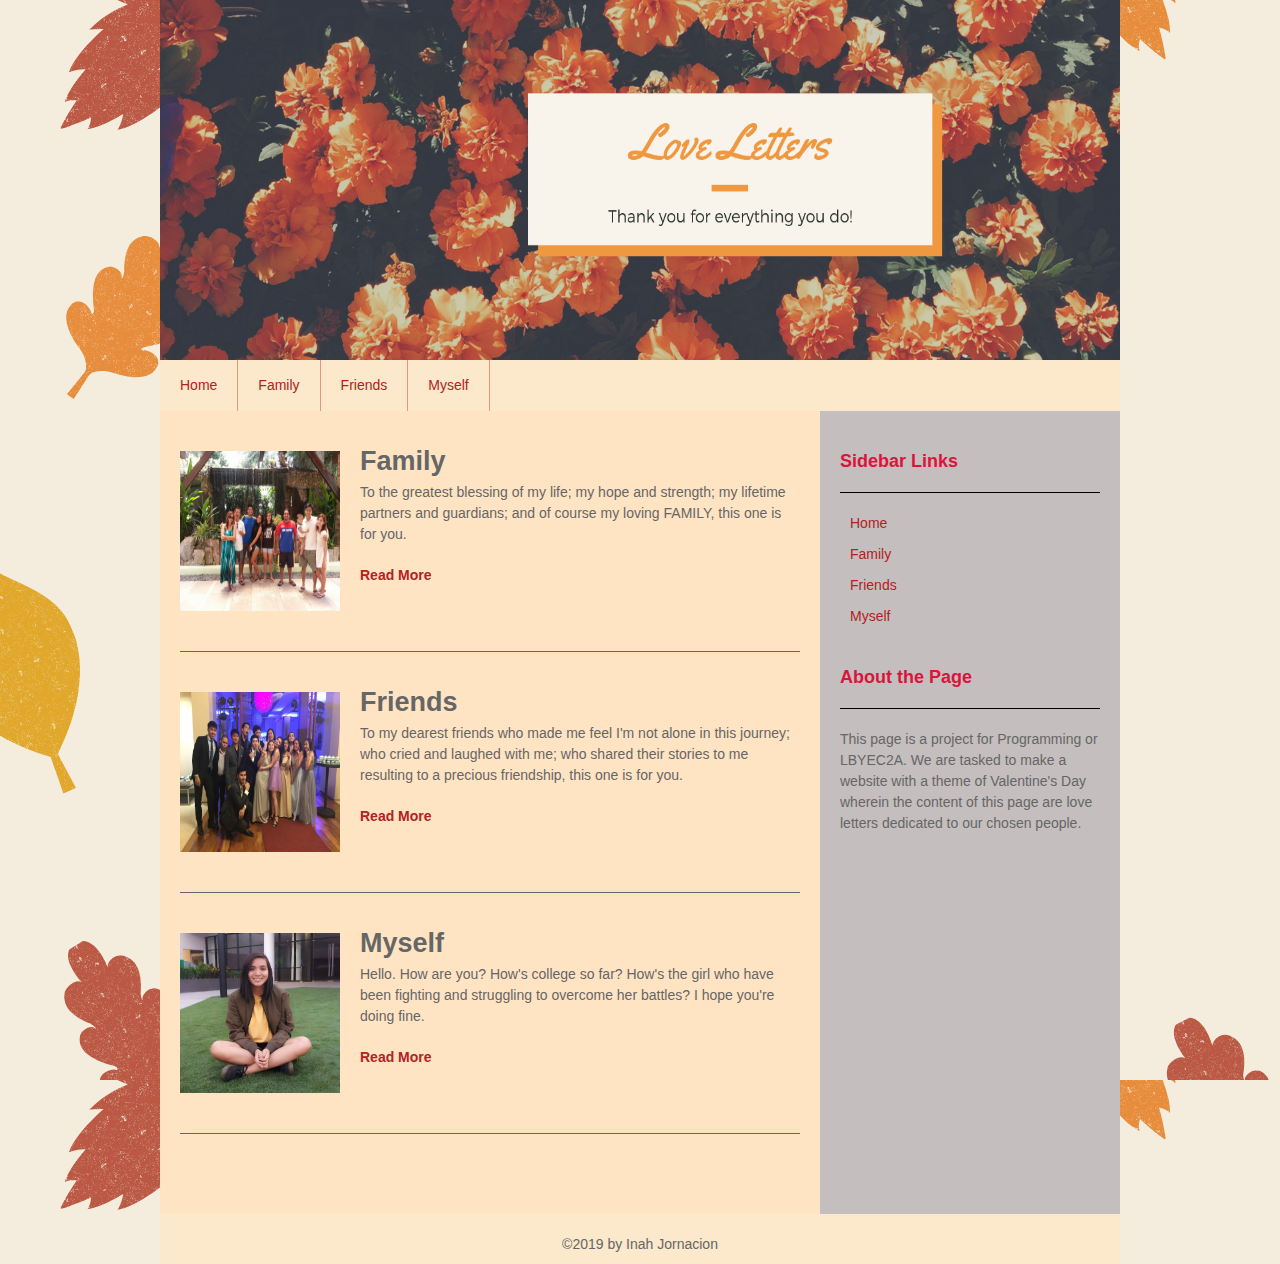
<file: index.html>
<html>

<head>
    <title>Love Letter</title>
    <link rel="stylesheet" href="reset.css" type="text/css" />
    <link rel="stylesheet" href="style.css" type="text/css" />
</head>

<body>
    <div id="main-wrapper">
        <header>
            <img class="logo" src="love_letters.png">
            <nav class="primary">
                <ul class="group">
                    <li><a href="index.html">Home</a></li>
                    <li><a href="family.html">Family</a></li>
                    <li><a href="friends.html">Friends</a></li>
                    <li><a href="myself.html">Myself</a></li>

                </ul>
            </nav>
        </header><!-- end header -->

        <div class="content-wrap group">
            <section id="main-content">
                <article class="posts group">
                    <img class="thumbnail" src="13239075_1113656398699155_4206193351215046397_n.jpg" alt="thumbnail" />
                    <div>
                        <h1>Family</h1>
                        <p>To the greatest blessing of my life; my hope and strength; my lifetime partners and guardians; and of course my loving FAMILY, this one is for you.</p>
                        <a class="readmore" href="family.html" title="readmore">Read More</a>
                    </div>
                </article>

                <article class="posts group">
                    <img class="thumbnail" src="friends.jpg" alt="thumbnail" />
                    <div>
                        <h1>Friends</h1>
                        <p>To my dearest friends who made me feel I'm not alone in this journey; who cried and laughed with me; who shared their stories to me resulting to a precious friendship, this one is for you.</p>
                        <a class="readmore" href="friends.html" title="readmore">Read More</a>
                    </div>
                </article>

                <article class="posts group">
                    <img class="thumbnail" src="myself.jpg" alt="thumbnail" />
                    <div>
                        <h1>Myself</h1>
                        <p>Hello. How are you? How's college so far? How's the girl who have been fighting and struggling to overcome her battles? I hope you're doing fine.</p>
                        <a class="readmore" href="myself.html" title="readmore">Read More</a>
                    </div>
                </article>
            </section><!-- end main-content -->

            <aside>
                <div class="sidebox">
                    <h2 class="sidebar-heading">Sidebar Links</h2>
                    <ul>
                        <li><a href="index.html">Home</a></li>
                        <li><a href="family.html">Family</a></li>
                        <li><a href="friends.html">Friends</a></li>
                        <li><a href="myself.html">Myself</a></li>


                    </ul>
                </div><!-- end sidebox -->

                <div class="sidebox">
                    <h2 class="sidebar-heading">About the Page</h2>
                    <p>This page is a project for Programming or LBYEC2A. We are tasked to make a website with a theme of Valentine's Day wherein the content of this page are love letters dedicated to our chosen people.</p>
                </div><!-- end sidebar -->
            </aside>
        </div><!-- end wrap-content -->

        <footer>
            &copy;2019 by Inah Jornacion
        </footer>
    </div>
</body>

</html>
</file>
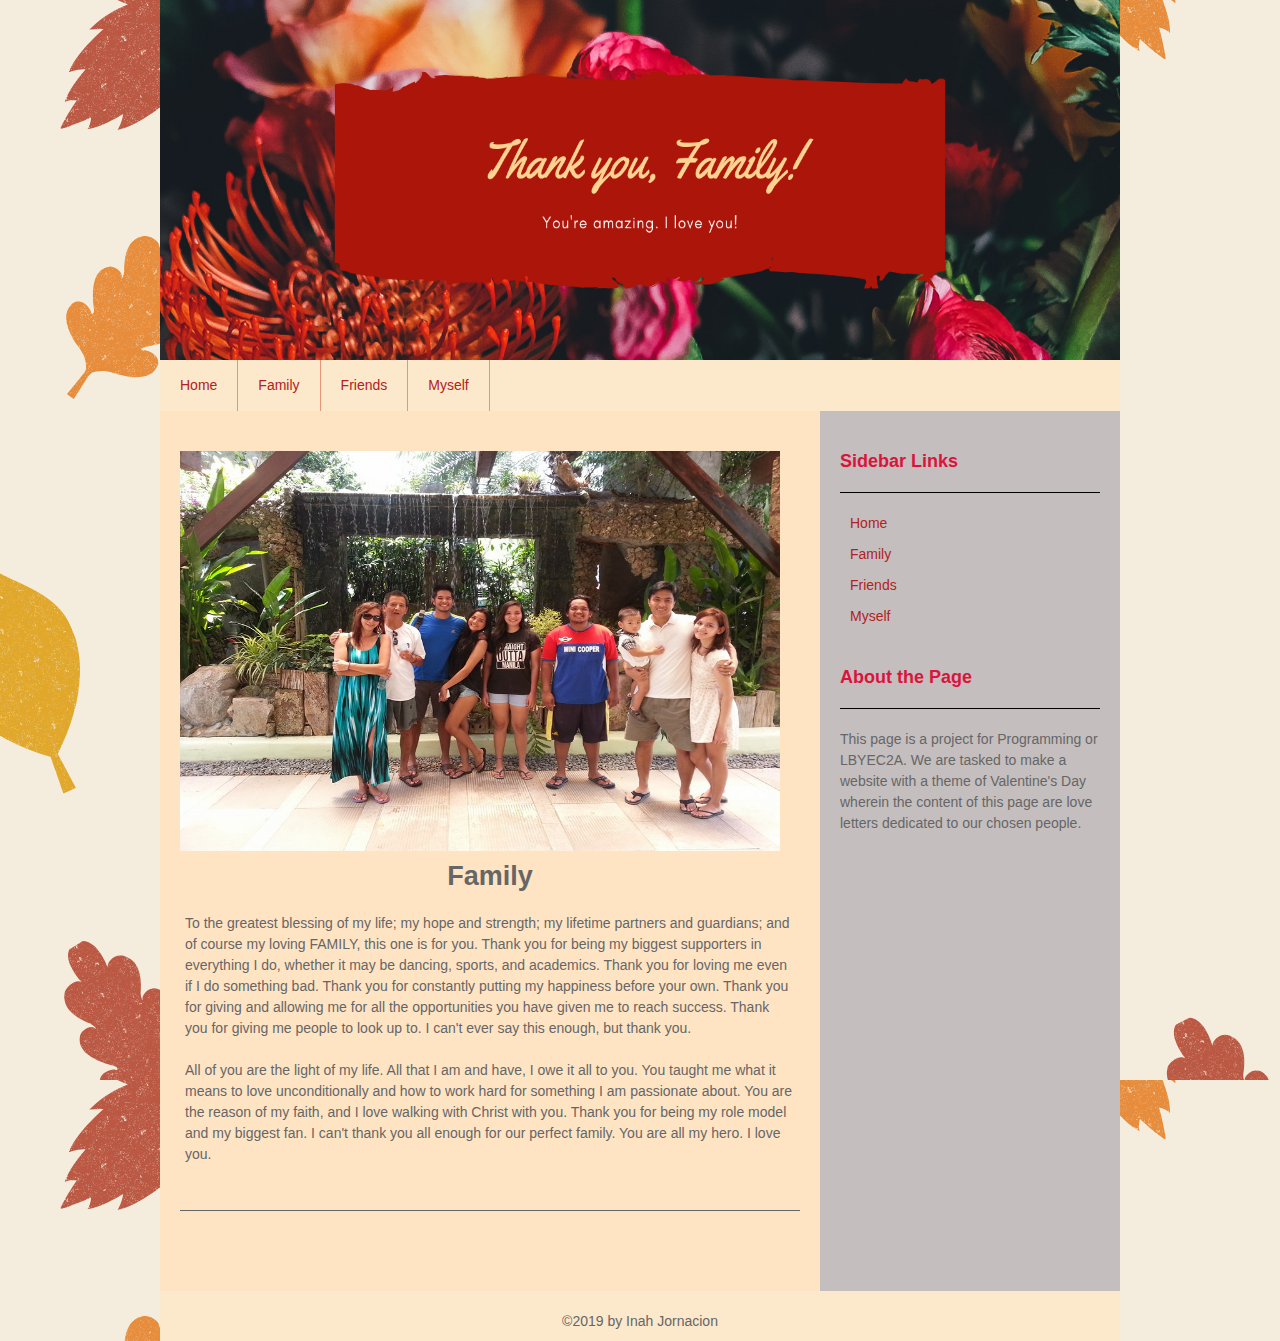
<file: family.html>
<html>

<head>
    <title>Love Letter</title>
    <link rel="stylesheet" href="reset.css" type="text/css" />
    <link rel="stylesheet" href="style2.css" type="text/css" />
</head>

<body>
    <div id="main-wrapper">
        <header>
            <img class="logo" src="family.png">
            <nav class="primary">
                <ul class="group">
                    <li><a href="index.html">Home</a></li>
                    <li><a href="family.html">Family</a></li>
                    <li><a href="friends.html">Friends</a></li>
                    <li><a href="myself.html">Myself</a></li>

                </ul>
            </nav>
        </header><!-- end header -->

        <div class="content-wrap group">
            <section id="main-content">
                <article class="posts group">
                    <img class="family" src="13239075_1113656398699155_4206193351215046397_n.jpg" />
                    <div>
                        <h1>Family</h1>
                        <br>
                        <p>To the greatest blessing of my life; my hope and strength; my lifetime partners and guardians; and of course my loving FAMILY, this one is for you. Thank you for being my biggest supporters in everything I do, whether it may be dancing, sports, and academics. Thank you for loving me even if I do something bad. Thank you for constantly putting my happiness before your own. Thank you for giving and allowing me for all the opportunities you have given me to reach success. Thank you for giving me people to look up to. I can't ever say this enough, but thank you.
                            <br>
                            <br>
                            All of you are the light of my life. All that I am and have, I owe it all to you. You taught me what it means to love unconditionally and how to work hard for something I am passionate about. You are the reason of my faith, and I love walking with Christ with you. Thank you for being my role model and my biggest fan. I can't thank you all enough for our perfect family. You are all my hero. I love you.
                        </p>
                    </div>
                </article>

            </section><!-- end main-content -->

            <aside>
                <div class="sidebox">
                    <h2 class="sidebar-heading">Sidebar Links</h2>
                    <ul>
                        <li><a href="index.html">Home</a></li>
                        <li><a href="family.html">Family</a></li>
                        <li><a href="friends.html">Friends</a></li>
                        <li><a href="myself.html">Myself</a></li>

                    </ul>
                </div><!-- end sidebox -->

                <div class="sidebox">
                    <h2 class="sidebar-heading">About the Page</h2>
                    <p>This page is a project for Programming or LBYEC2A. We are tasked to make a website with a theme of Valentine's Day wherein the content of this page are love letters dedicated to our chosen people.</p>
                </div><!-- end sidebar -->
            </aside>
        </div><!-- end wrap-content -->
        <footer>
            &copy;2019 by Inah Jornacion
        </footer>
    </div>
</body>

</html>
</file>
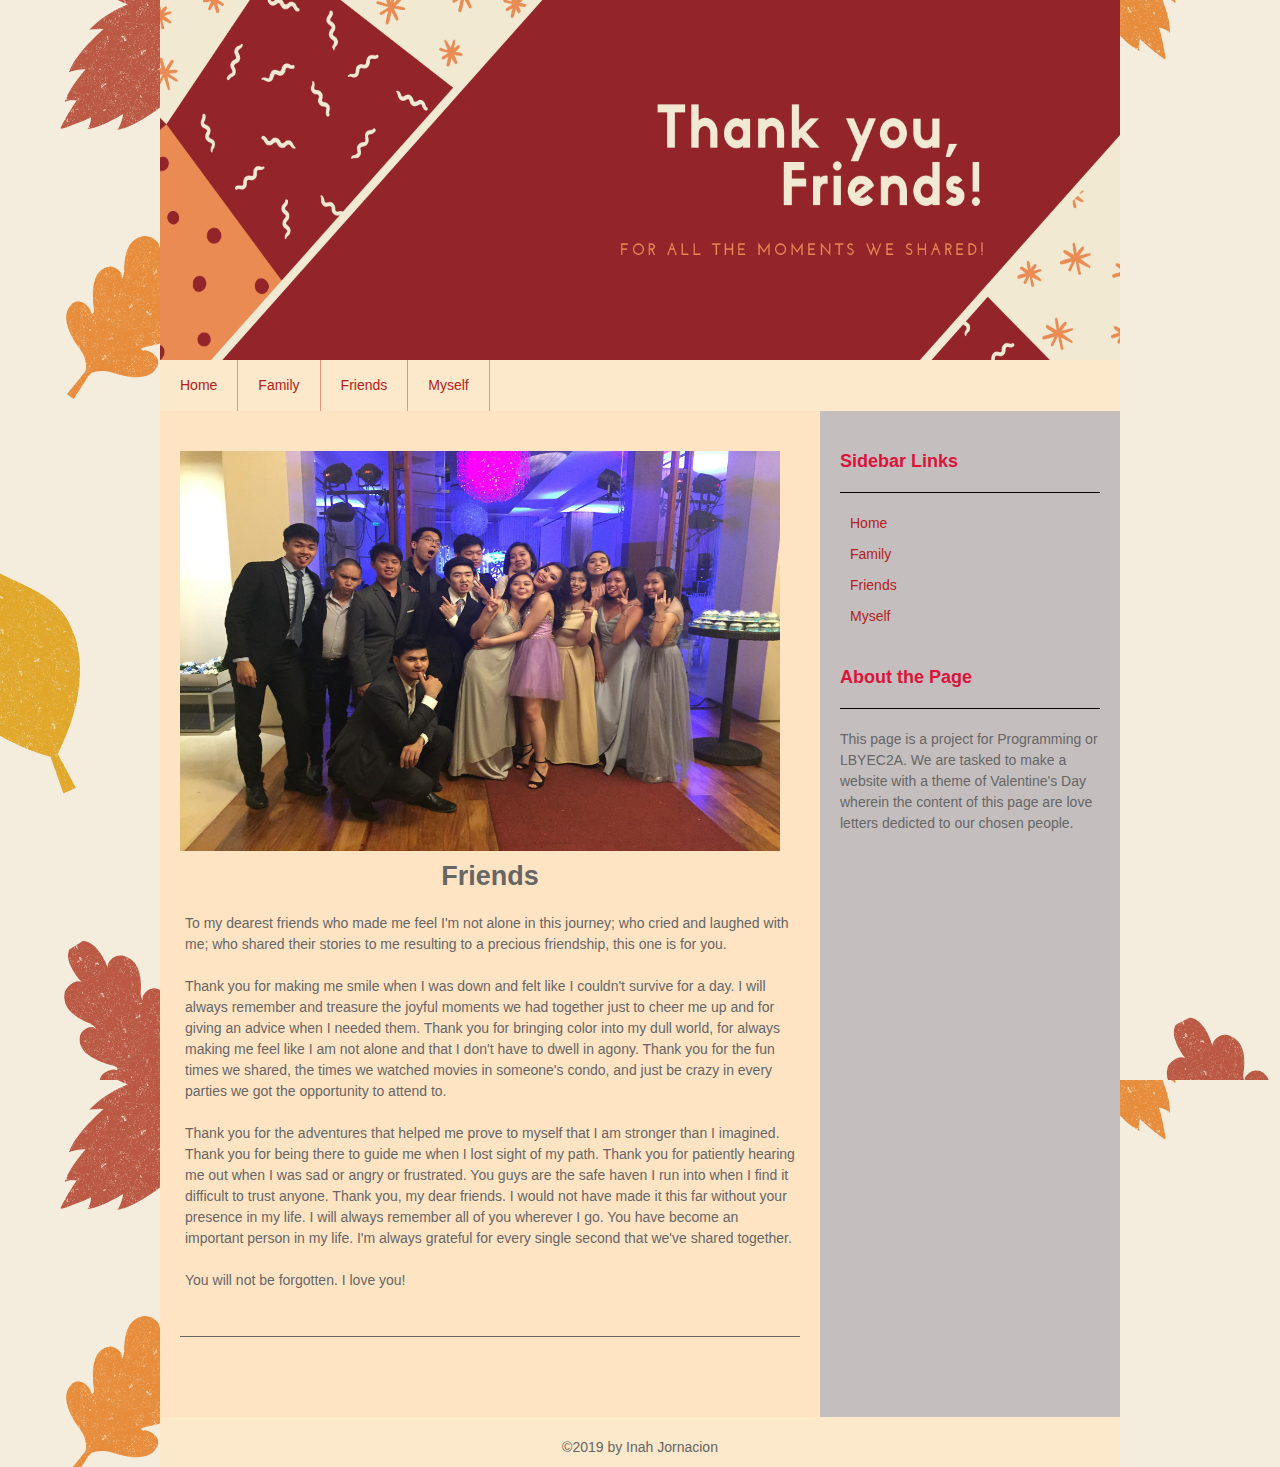
<file: friends.html>
<html>

<head>
    <title>Love Letter</title>
    <link rel="stylesheet" href="reset.css" type="text/css" />
    <link rel="stylesheet" href="style3.css" type="text/css" />
</head>

<body>
    <div id="main-wrapper">
        <header>
            <img class="logo" src="friends.png">
            <nav class="primary">
                <ul class="group">
                    <li><a href="index.html">Home</a></li>
                    <li><a href="family.html">Family</a></li>
                    <li><a href="friends.html">Friends</a></li>
                    <li><a href="myself.html">Myself</a></li>

                </ul>
            </nav>
        </header><!-- end header -->

        <div class="content-wrap group">
            <section id="main-content">
                <article class="posts group">
                    <img class="friends" src="friends.jpg" />
                    <div>
                        <h1>Friends</h1>
                        <br>
                        <p>To my dearest friends who made me feel I'm not alone in this journey; who cried and laughed with me; who shared their stories to me resulting to a precious friendship, this one is for you.
                            <br>
                            <br>
                            Thank you for making me smile when I was down and felt like I couldn't survive for a day. I will always remember and treasure the joyful moments we had together just to cheer me up and for giving an advice when I needed them. Thank you for bringing color into my dull world, for always making me feel like I am not alone and that I don't have to dwell in agony. Thank you for the fun times we shared, the times we watched movies in someone's condo, and just be crazy in every parties we got the opportunity to attend to.
                            <br>
                            <br>
                            Thank you for the adventures that helped me prove to myself that I am stronger than I imagined. Thank you for being there to guide me when I lost sight of my path. Thank you for patiently hearing me out when I was sad or angry or frustrated. You guys are the safe haven I run into when I find it difficult to trust anyone. Thank you, my dear friends. I would not have made it this far without your presence in my life. I will always remember all of you wherever I go. You have become an important person in my life. I'm always grateful for every single second that we've shared together.
                            <br>
                            <br>
                            You will not be forgotten. I love you!
                        </p>
                    </div>
                </article>

            </section><!-- end main-content -->

            <aside>
                <div class="sidebox">
                    <h2 class="sidebar-heading">Sidebar Links</h2>
                    <ul>
                        <li><a href="index.html">Home</a></li>
                        <li><a href="family.html">Family</a></li>
                        <li><a href="friends.html">Friends</a></li>
                        <li><a href="myself.html">Myself</a></li>

                    </ul>
                </div><!-- end sidebox -->

                <div class="sidebox">
                    <h2 class="sidebar-heading">About the Page</h2>
                    <p>This page is a project for Programming or LBYEC2A. We are tasked to make a website with a theme of Valentine's Day wherein the content of this page are love letters dedicted to our chosen people.</p>
                </div><!-- end sidebar -->
            </aside>
        </div><!-- end wrap-content -->
        <footer>
            &copy;2019 by Inah Jornacion
        </footer>
    </div>
</body>

</html>
</file>
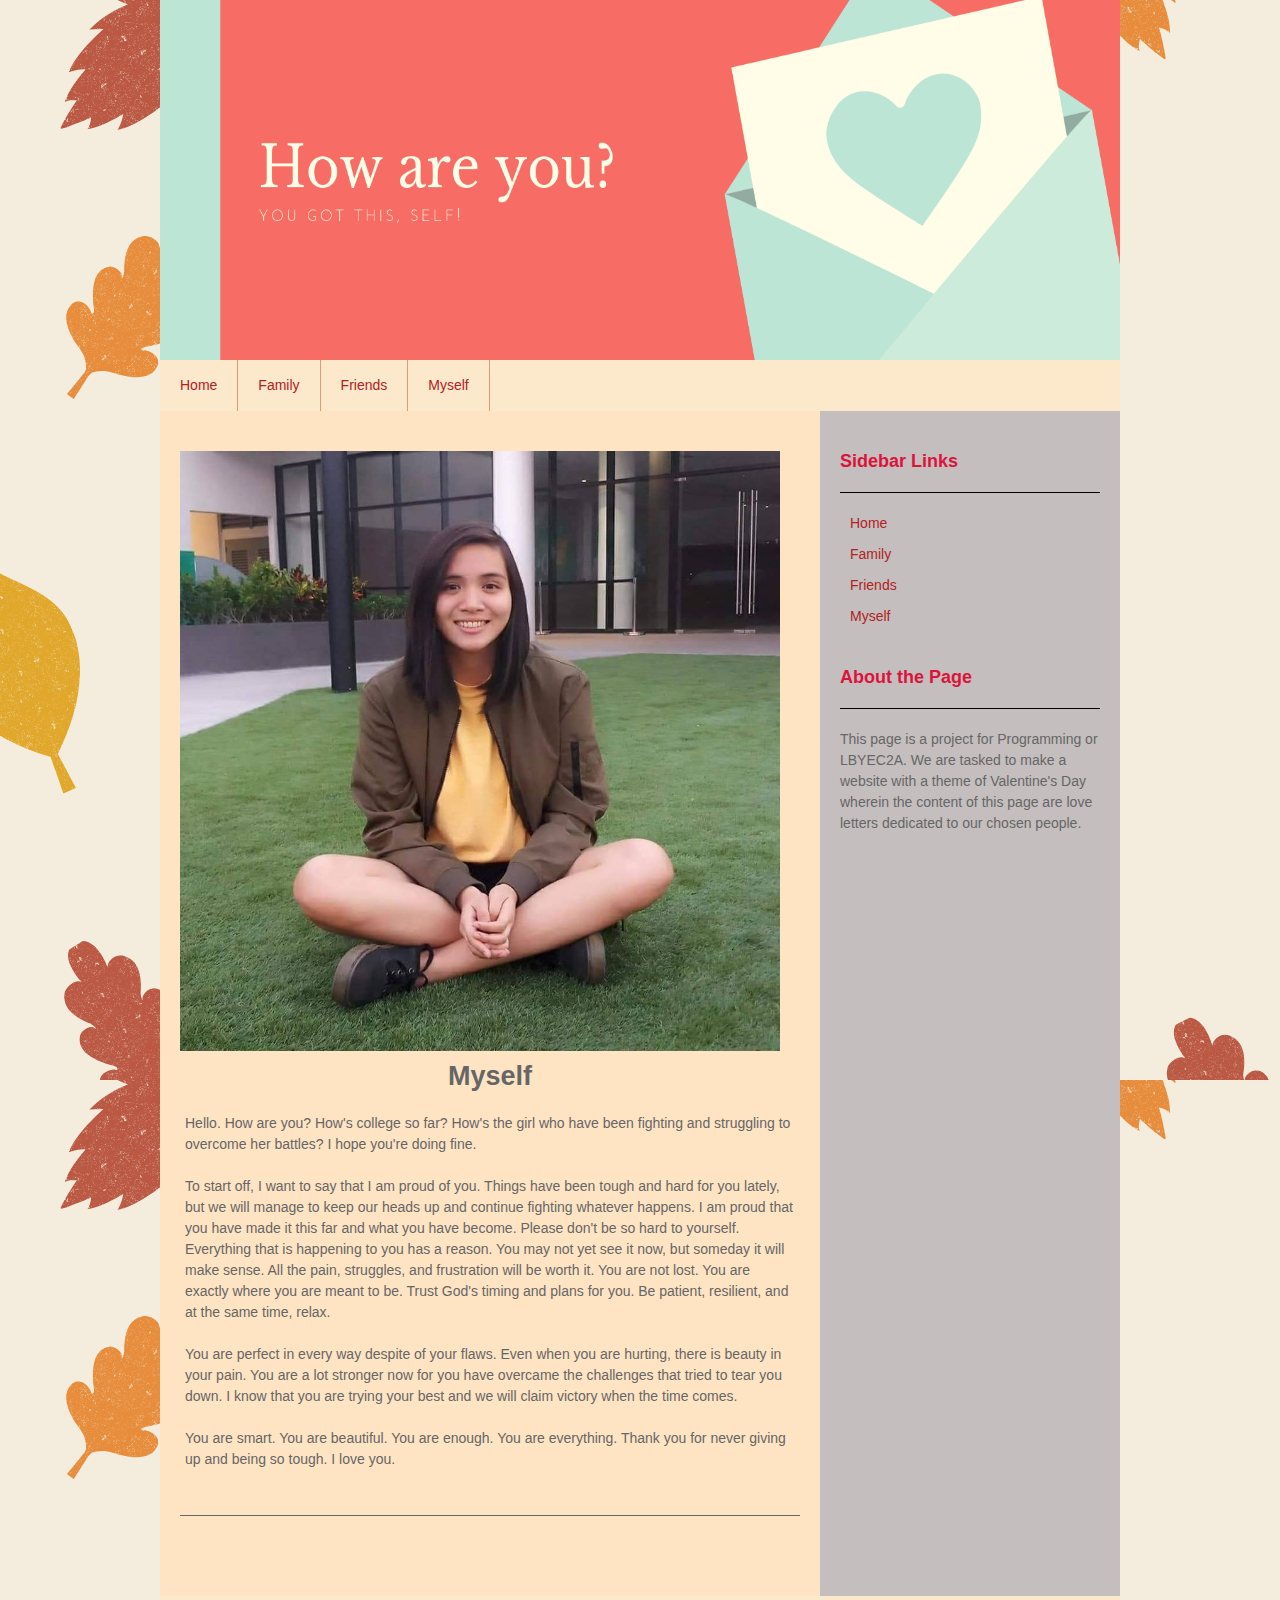
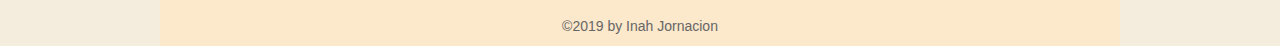
<file: myself.html>
<html>

<head>
    <title>Love Letter</title>
    <link rel="stylesheet" href="reset.css" type="text/css" />
    <link rel="stylesheet" href="style4.css" type="text/css" />
</head>

<body>
    <div id="main-wrapper">
        <header>
            <img class="logo" src="myself.png">
            <nav class="primary">
                <ul class="group">
                    <li><a href="index.html">Home</a></li>
                    <li><a href="family.html">Family</a></li>
                    <li><a href="friends.html">Friends</a></li>
                    <li><a href="myself.html">Myself</a></li>

                </ul>
            </nav>
        </header><!-- end header -->

        <div class="content-wrap group">
            <section id="main-content">
                <article class="posts group">
                    <img class="myself" src="myself.jpg" />
                    <div>
                        <h1>Myself</h1>
                        <br>
                        <p>Hello. How are you? How's college so far? How's the girl who have been fighting and struggling to overcome her battles? I hope you're doing fine.
                            <br>
                            <br>
                            To start off, I want to say that I am proud of you. Things have been tough and hard for you lately, but we will manage to keep our heads up and continue fighting whatever happens. I am proud that you have made it this far and what you have become. Please don't be so hard to yourself. Everything that is happening to you has a reason. You may not yet see it now, but someday it will make sense. All the pain, struggles, and frustration will be worth it. You are not lost. You are exactly where you are meant to be. Trust God's timing and plans for you. Be patient, resilient, and at the same time, relax.
                            <br>
                            <br>
                            You are perfect in every way despite of your flaws. Even when you are hurting, there is beauty in your pain. You are a lot stronger now for you have overcame the challenges that tried to tear you down. I know that you are trying your best and we will claim victory when the time comes.
                            <br>
                            <br>
                            You are smart. You are beautiful. You are enough. You are everything. Thank you for never giving up and being so tough. I love you.
                        </p>
                    </div>
                </article>

            </section><!-- end main-content -->

            <aside>
                <div class="sidebox">
                    <h2 class="sidebar-heading">Sidebar Links</h2>
                    <ul>
                        <li><a href="index.html">Home</a></li>
                        <li><a href="family.html">Family</a></li>
                        <li><a href="friends.html">Friends</a></li>
                        <li><a href="myself.html">Myself</a></li>

                    </ul>
                </div><!-- end sidebox -->

                <div class="sidebox">
                    <h2 class="sidebar-heading">About the Page</h2>
                    <p>This page is a project for Programming or LBYEC2A. We are tasked to make a website with a theme of Valentine's Day wherein the content of this page are love letters dedicated to our chosen people.</p>
                </div><!-- end sidebar -->
            </aside>
        </div><!-- end wrap-content -->
        <footer>
            &copy;2019 by Inah Jornacion
        </footer>
    </div>
</body>

</html>
</file>
<file: style.css>
* {
    webkit-boxsizing: border-box;
    -moz-box-sizing: border-box;
    box-sizing: border-box;
}

.group:after {
    content: "";
    display: table;
    clear: both;
}

body {
    background-image: url(background.png);
    font-family: Helvetica, Arial, Sans-serif;
    line-height: 1.5em;
    font-size: 14px;
    color: #666666;
}

a {
    color: firebrick;
    text-decoration: none;
}

#main-wrapper {
    width: 960px;
    margin: 0 auto;
}

header {
    background-color: #e8967a padding: 30px 0 0 0;

}

.logo {
    display: block;
    width: 960px;
    height: 360px;
    background-repeat: no-repeat;
    text-indent: -9999px;
}

.primary ul {
    background-color: #fce8cb
}

.primary ul li {
    float: left;
    display: block;
    padding: 15px 20px;
    border-right: 1px solid #e8967a;
    text-decoration: none;
}

.primary ul li:hover {
    background: #fce8cb;
}

.content-wrap {
    background-color: #c4bebe;
}

#main-content {
    background-color: bisque;
    float: left;
    width: 660px;
    padding: 40px 20px;
}

.thumbnail {
    height: 160px;
    width: 160px;
    float: left;
    margin-right: 20px;
}

.posts {
    clear: both;
    padding-bottom: 40px;
    margin-bottom: 40px;
    border-bottom: 1px solid;
}

.posts h1 {
    font-size: 27px;
    font-weight: bold;
}

.posts .readmore {
    text-decoration: none;
    font-weight: bold;
}

.posts p {
    padding: 10px 0 20px 0;
}

aside {
    width: 300px;
    float: right;
    padding: 40px 20px;
}

.sidebox {
    margin-bottom: 40px;
}

.sidebox ul {
    margin-left: 10px;
}

.sidebox ul li {
    margin-bottom: 10px;
}

.sidebar-heading {
    font-size: 18px;
    font-weight: bold;
    color: crimson;
    padding-bottom: 20px;
    margin-bottom: 20px;
    border-bottom: 1px solid #000000;
}

footer {
    clear: both;
    height: 50px;
    text-align: center;
    background: #fce8cb;
    padding: 20px 0;
}
</file>
<file: style2.css>
* {
    webkit-boxsizing: border-box;
    -moz-box-sizing: border-box;
    box-sizing: border-box;
}

.group:after {
    content: "";
    display: table;
    clear: both;
}

body {
    background-image: url(background.png);
    font-family: Helvetica, Arial, Sans-serif;
    line-height: 1.5em;
    font-size: 14px;
    color: #666666;
}

a {
    color: firebrick;
    text-decoration: none;
}

#main-wrapper {
    width: 960px;
    margin: 0 auto;
}

header {
    background-color: #e8967a padding: 30px 0 0 0;

}

.logo {
    display: block;
    width: 960px;
    height: 360px;
    background-repeat: no-repeat;
    text-indent: -9999px;
}

.primary ul {
    background-color: #fce8cb
}

.primary ul li {
    float: left;
    display: block;
    padding: 15px 20px;
    border-right: 1px solid #e8967a;
    text-decoration: none;
}

.primary ul li:hover {
    background: #fce8cb;
}

.content-wrap {
    background-color: #c4bebe;
}

#main-content {
    background-color: bisque;
    float: left;
    width: 660px;
    padding: 40px 20px;
}

.family {
    height: 400px;
    width: 600px;
    float: left;
    margin-right: 20px;
    margin-bottom: 15px;
}

.posts {
    clear: both;
    padding-bottom: 40px;
    margin-bottom: 40px;
    border-bottom: 1px solid;
}

.posts h1 {
    font-size: 27px;
    font-weight: bold;
    text-align: center;
}

.posts p {
    padding: 5px;
}

aside {
    width: 300px;
    float: right;
    padding: 40px 20px;
}

.sidebox {
    margin-bottom: 40px;
}

.sidebox ul {
    margin-left: 10px;
}

.sidebox ul li {
    margin-bottom: 10px;
}

.sidebar-heading {
    font-size: 18px;
    font-weight: bold;
    color: crimson;
    padding-bottom: 20px;
    margin-bottom: 20px;
    border-bottom: 1px solid #000000;
}

footer {
    clear: both;
    height: 50px;
    text-align: center;
    background: #fce8cb;
    padding: 20px 0;
}
</file>
<file: style3.css>
* {
    webkit-boxsizing: border-box;
    -moz-box-sizing: border-box;
    box-sizing: border-box;
}

.group:after {
    content: "";
    display: table;
    clear: both;
}

body {
    background-image: url(background.png);
    font-family: Helvetica, Arial, Sans-serif;
    line-height: 1.5em;
    font-size: 14px;
    color: #666666;
}

a {
    color: firebrick;
    text-decoration: none;
}

#main-wrapper {
    width: 960px;
    margin: 0 auto;
}

header {
    background-color: #e8967a padding: 30px 0 0 0;

}

.logo {
    display: block;
    width: 960px;
    height: 360px;
    background-repeat: no-repeat;
    text-indent: -9999px;
}

.primary ul {
    background-color: #fce8cb
}

.primary ul li {
    float: left;
    display: block;
    padding: 15px 20px;
    border-right: 1px solid #e8967a;
    text-decoration: none;
}

.primary ul li:hover {
    background: #fce8cb;
}

.content-wrap {
    background-color: #c4bebe;
}

#main-content {
    background-color: bisque;
    float: left;
    width: 660px;
    padding: 40px 20px;
}

.friends {
    height: 400px;
    width: 600px;
    float: left;
    margin-right: 20px;
    margin-bottom: 15px;
}

.posts {
    clear: both;
    padding-bottom: 40px;
    margin-bottom: 40px;
    border-bottom: 1px solid;
}

.posts h1 {
    font-size: 27px;
    font-weight: bold;
    text-align: center;
}

.posts p {
    padding: 5px;
}

aside {
    width: 300px;
    float: right;
    padding: 40px 20px;
}

.sidebox {
    margin-bottom: 40px;
}

.sidebox ul {
    margin-left: 10px;
}

.sidebox ul li {
    margin-bottom: 10px;
}

.sidebar-heading {
    font-size: 18px;
    font-weight: bold;
    color: crimson;
    padding-bottom: 20px;
    margin-bottom: 20px;
    border-bottom: 1px solid #000000;
}

footer {
    clear: both;
    height: 50px;
    text-align: center;
    background: #fce8cb;
    padding: 20px 0;
}
</file>
<file: style4.css>
* {
    webkit-boxsizing: border-box;
    -moz-box-sizing: border-box;
    box-sizing: border-box;
}

.group:after {
    content: "";
    display: table;
    clear: both;
}

body {
    background-image: url(background.png);
    font-family: Helvetica, Arial, Sans-serif;
    line-height: 1.5em;
    font-size: 14px;
    color: #666666;
}

a {
    color: firebrick;
    text-decoration: none;
}

#main-wrapper {
    width: 960px;
    margin: 0 auto;
}

header {
    background-color: #e8967a padding: 30px 0 0 0;

}

.logo {
    display: block;
    width: 960px;
    height: 360px;
    background-repeat: no-repeat;
    text-indent: -9999px;
}

.primary ul {
    background-color: #fce8cb
}

.primary ul li {
    float: left;
    display: block;
    padding: 15px 20px;
    border-right: 1px solid #e8967a;
    text-decoration: none;
}

.primary ul li:hover {
    background: #fce8cb;
}

.content-wrap {
    background-color: #c4bebe;
}

#main-content {
    background-color: bisque;
    float: left;
    width: 660px;
    padding: 40px 20px;
}

.myself {
    height: 600px;
    width: 600px;
    float: left;
    margin-right: 20px;
    margin-bottom: 15px;
}

.posts {
    clear: both;
    padding-bottom: 40px;
    margin-bottom: 40px;
    border-bottom: 1px solid;
}

.posts h1 {
    font-size: 27px;
    font-weight: bold;
    text-align: center;
}

.posts p {
    padding: 5px;
}

aside {
    width: 300px;
    float: right;
    padding: 40px 20px;
}

.sidebox {
    margin-bottom: 40px;
}

.sidebox ul {
    margin-left: 10px;
}

.sidebox ul li {
    margin-bottom: 10px;
}

.sidebar-heading {
    font-size: 18px;
    font-weight: bold;
    color: crimson;
    padding-bottom: 20px;
    margin-bottom: 20px;
    border-bottom: 1px solid #000000;
}

footer {
    clear: both;
    height: 50px;
    text-align: center;
    background: #fce8cb;
    padding: 20px 0;
}
</file>
